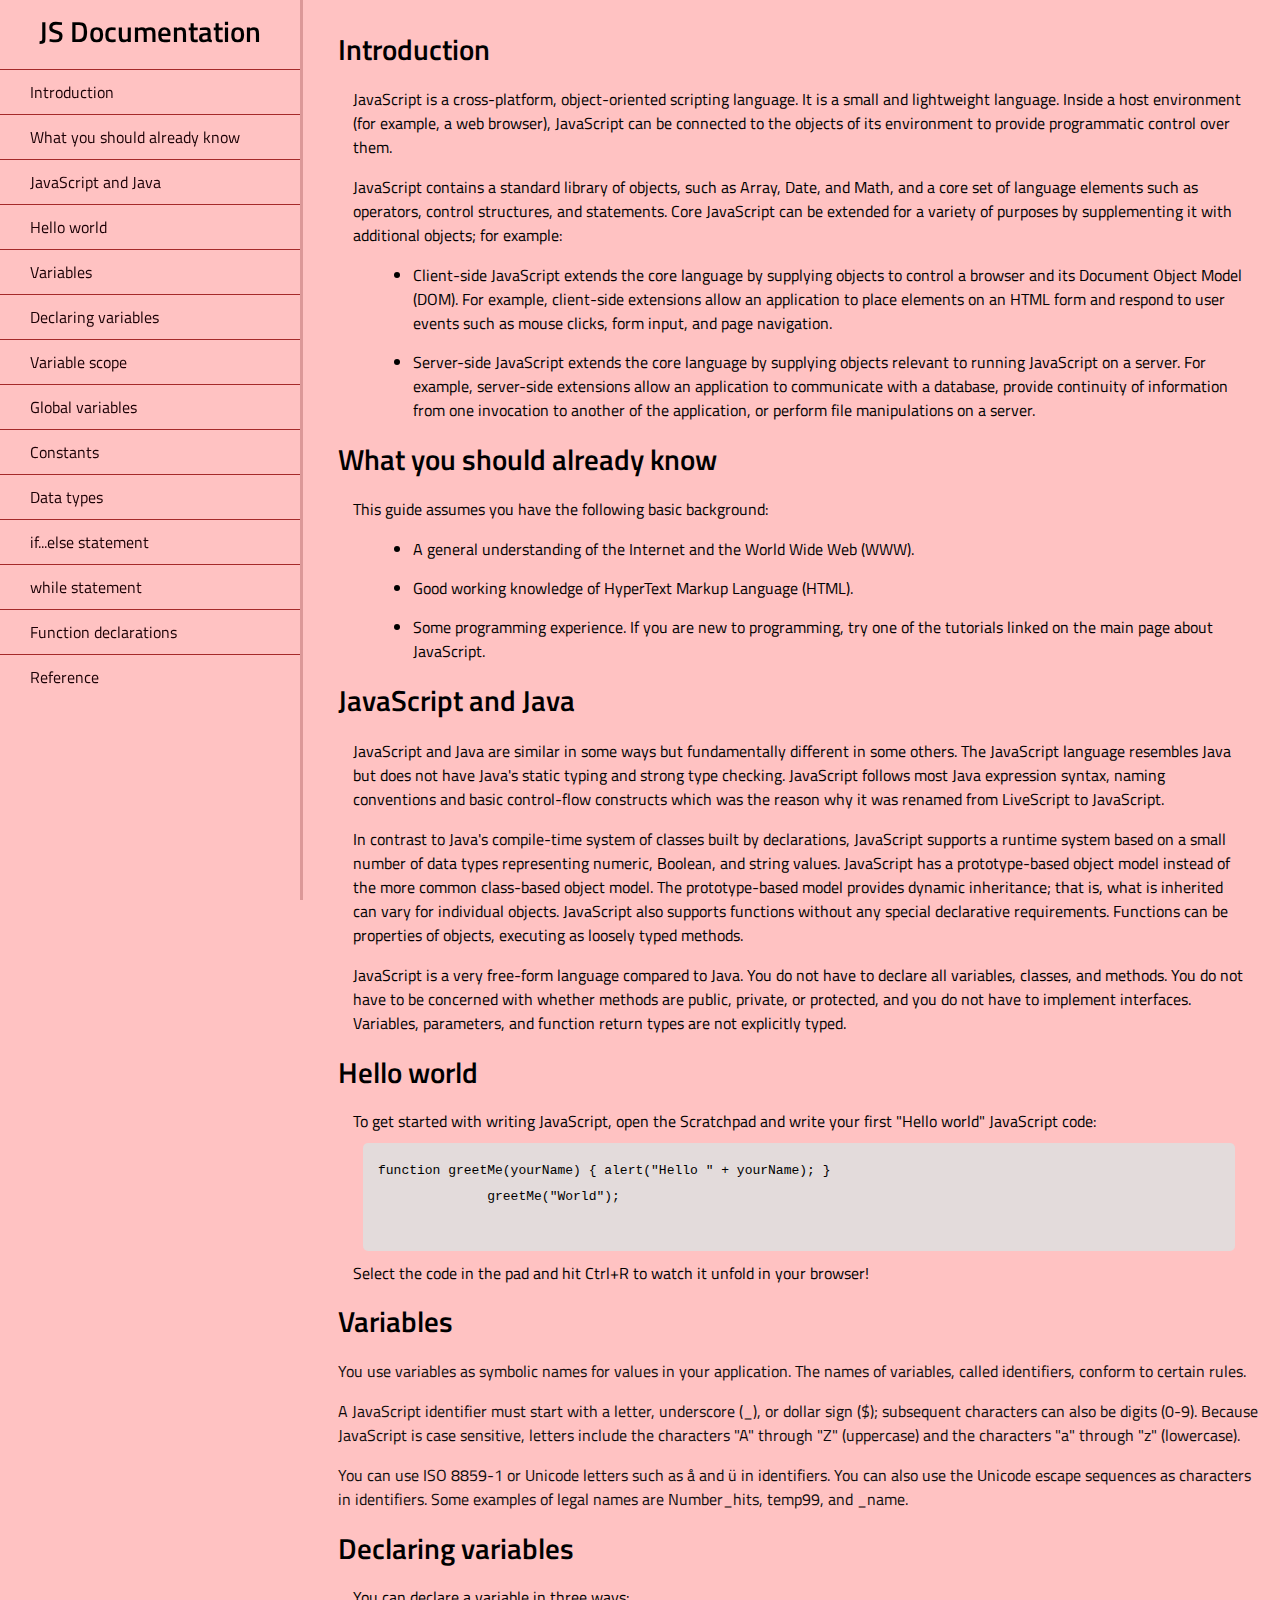
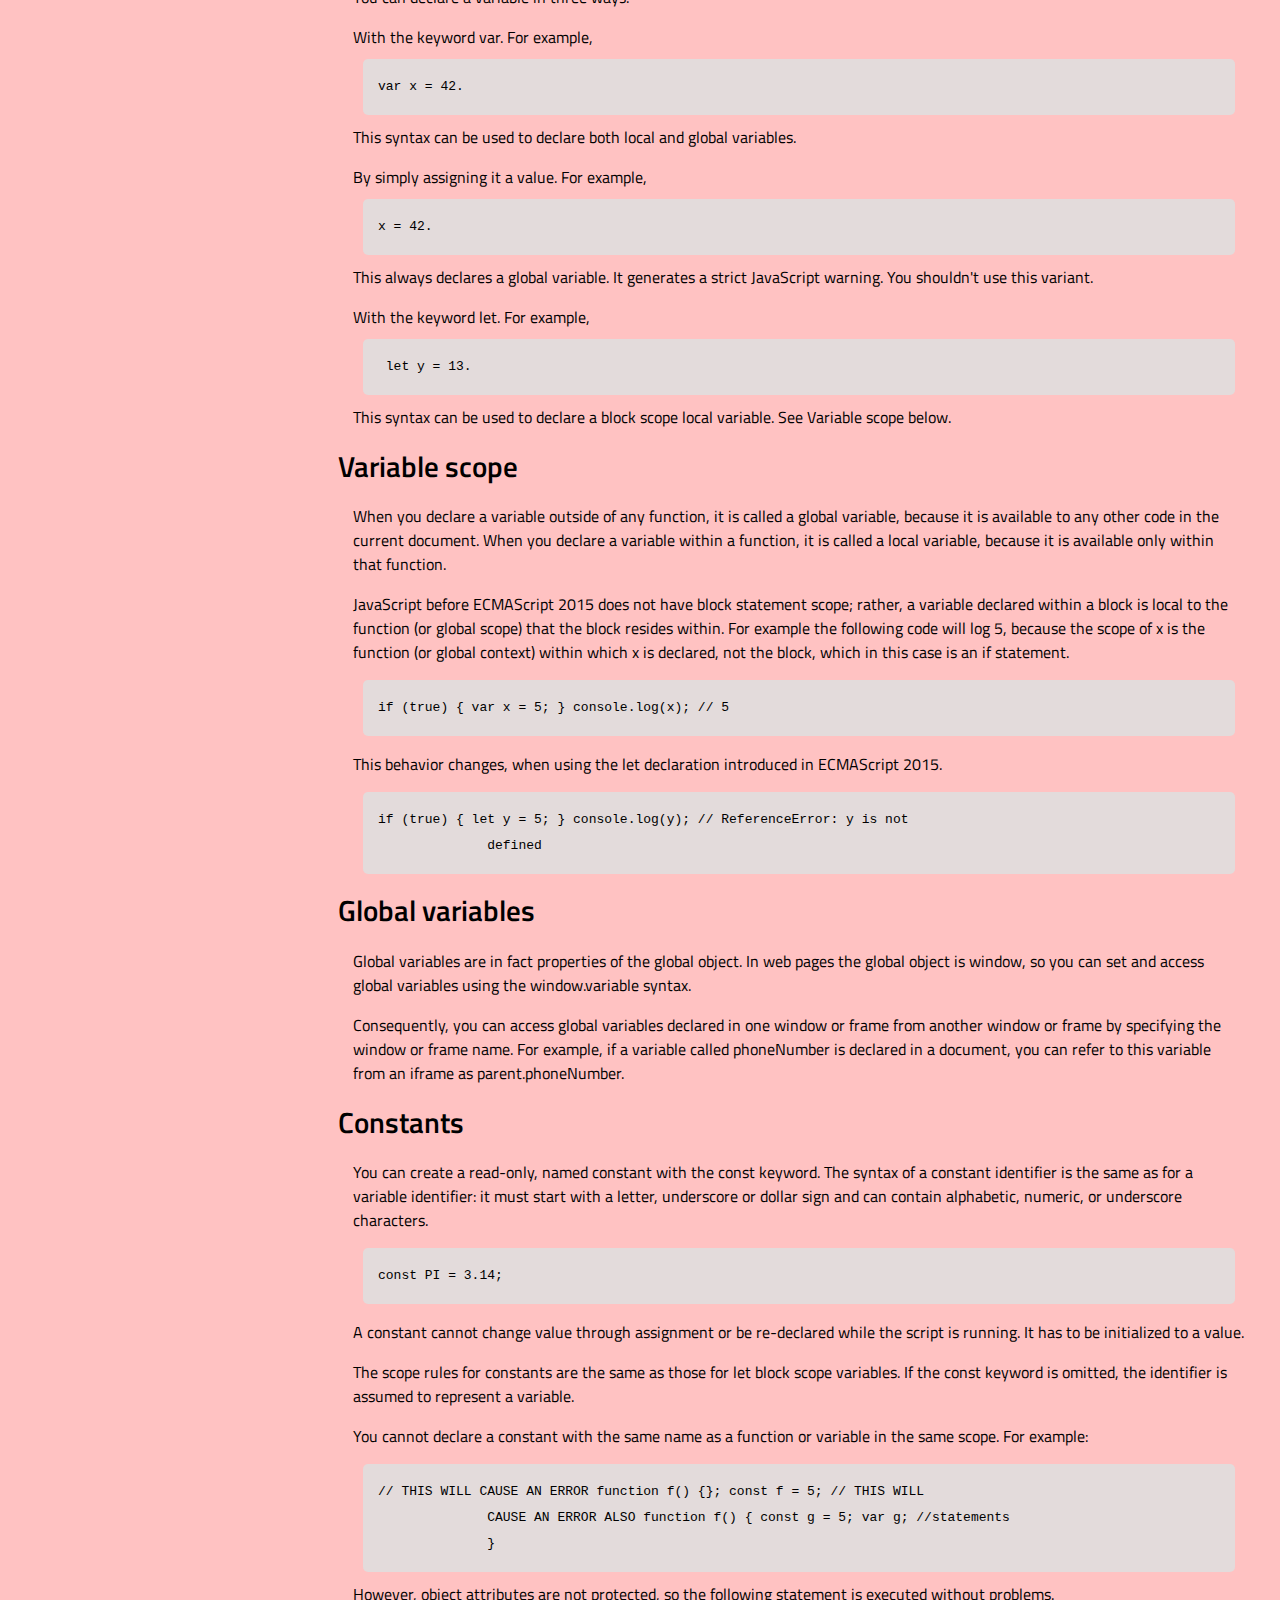
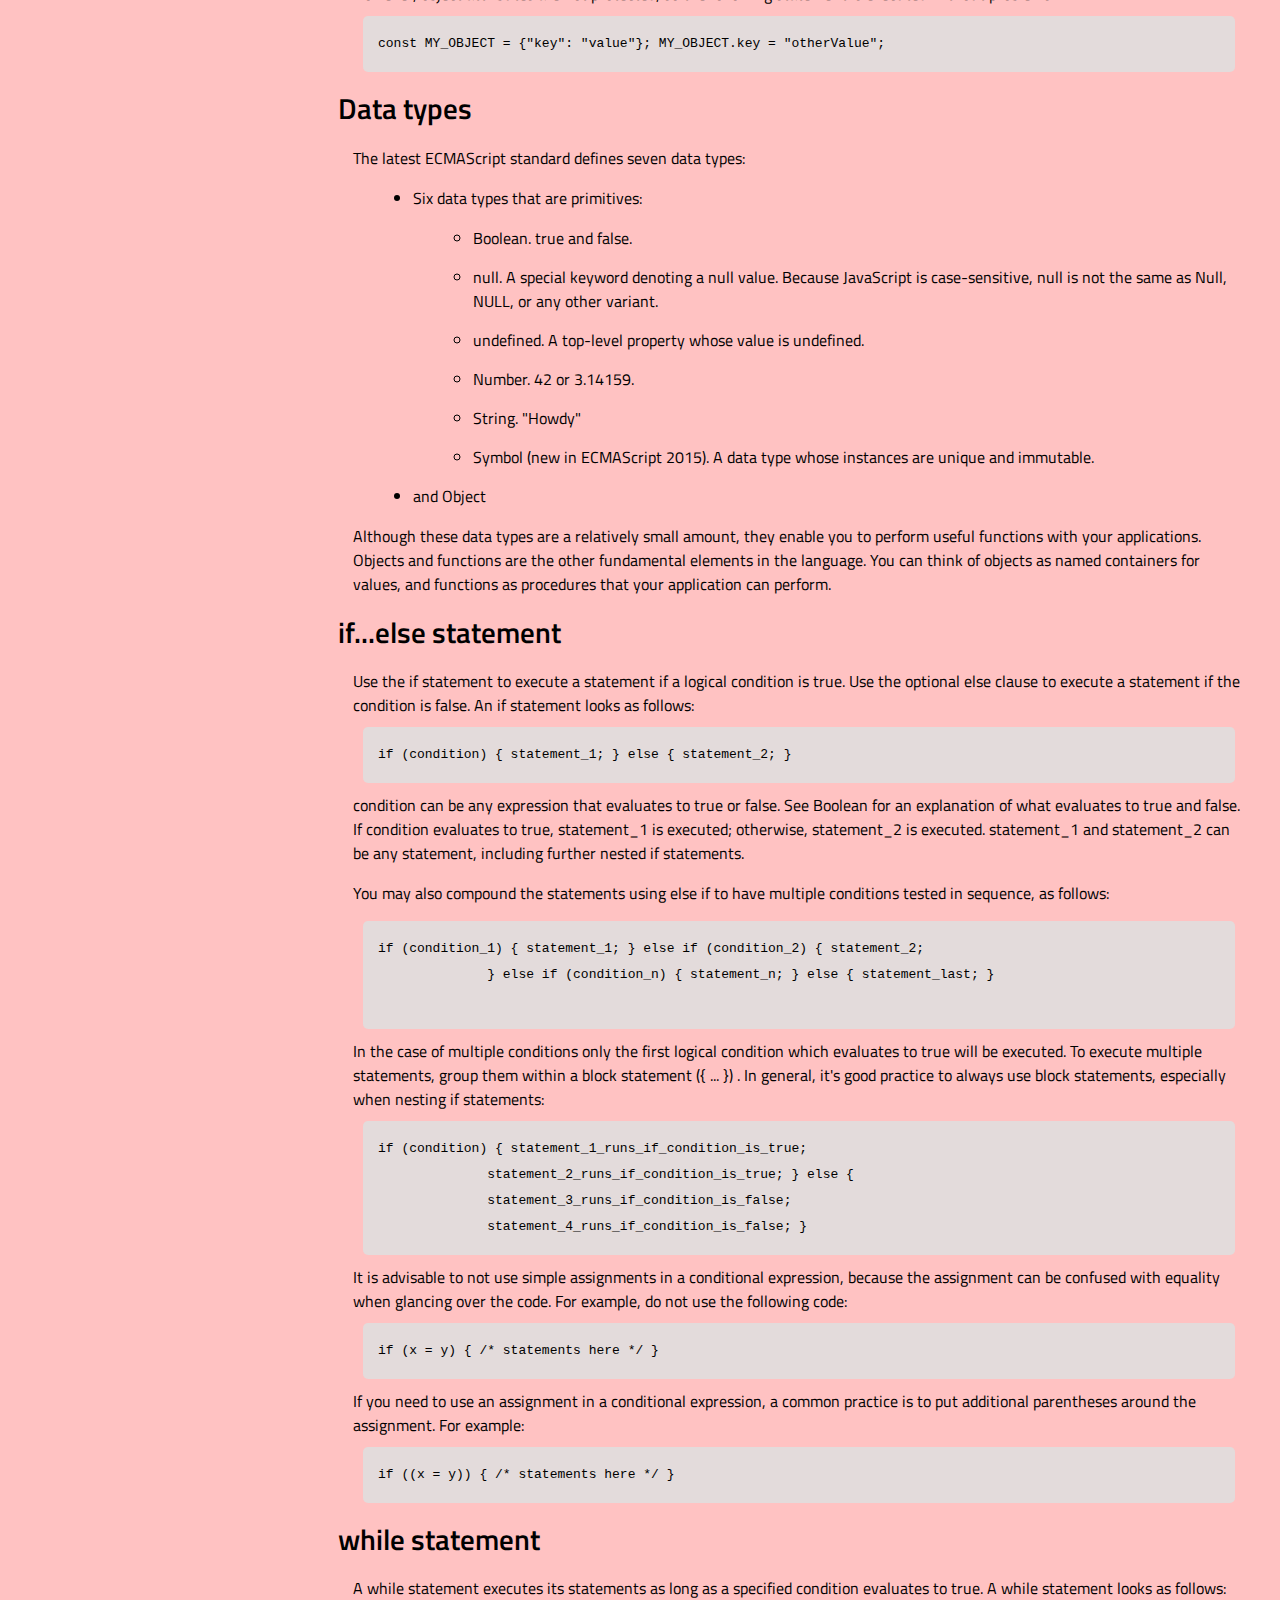
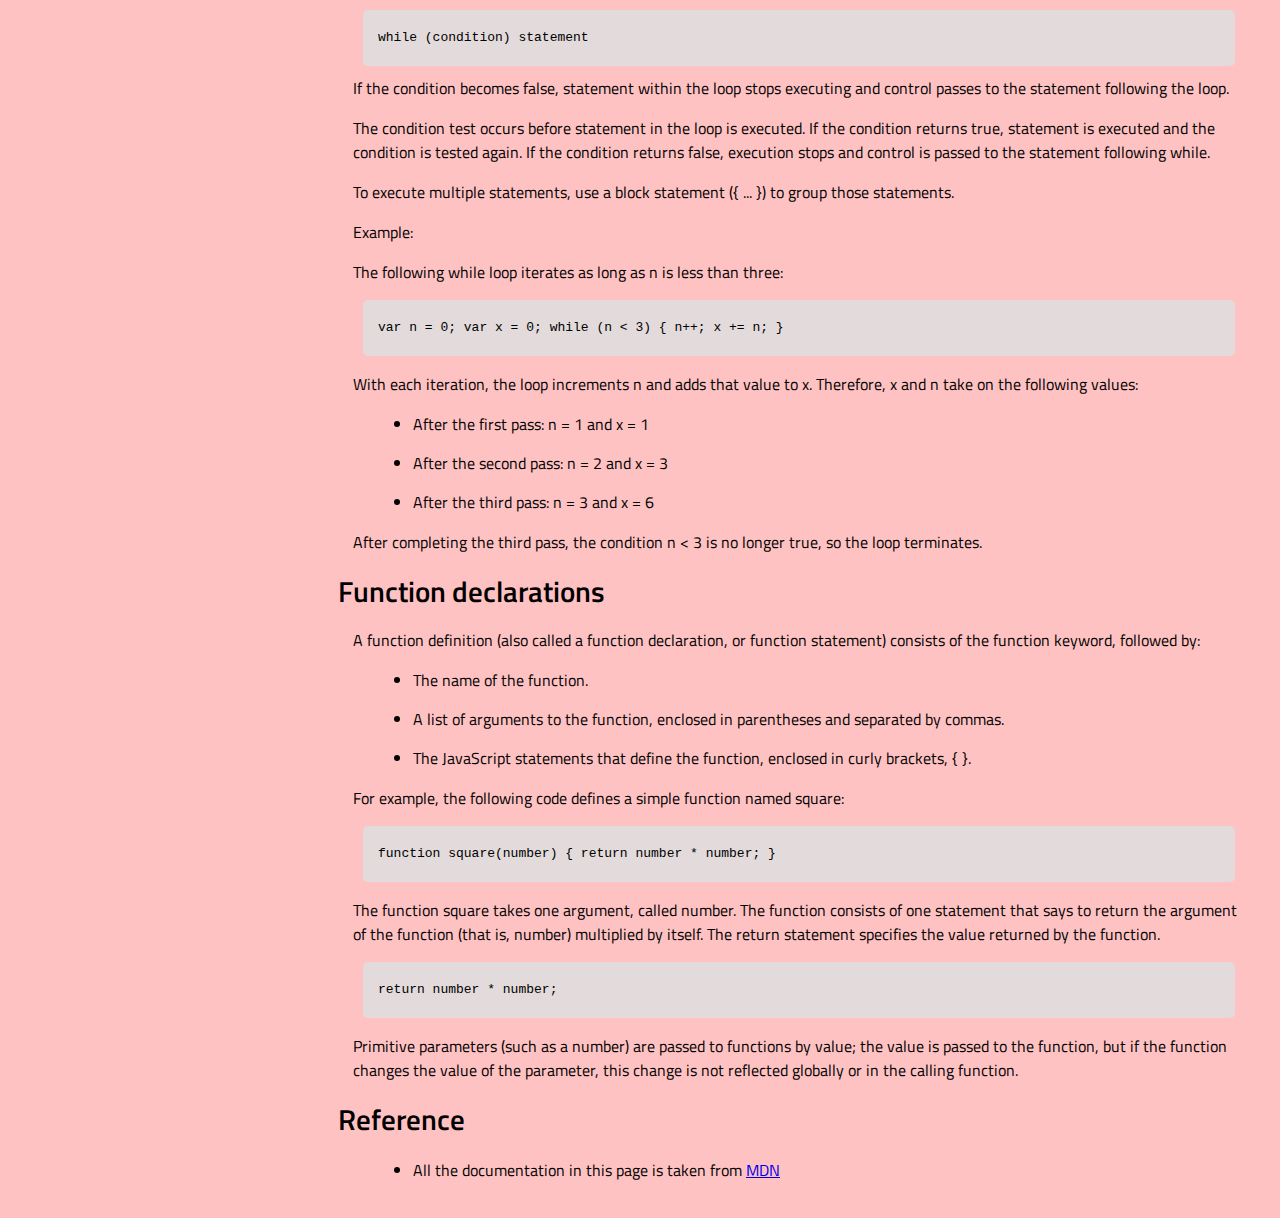
<file: index.html>
<!DOCTYPE html>
<html lang="en">
<head>
    <meta charset="UTF-8">
    <meta name="viewport" content="width=device-width, initial-scale=1.0">
    <title>Javascript Documents</title>
    <link rel="stylesheet" href="style.css">
    <link href="https://fonts.googleapis.com/css2?family=Titillium+Web:wght@300&display=swap" rel="stylesheet"> 
</head>
<body>
    <nav id="navbar">
        <header>JS Documentation</header>
        <ul>
          <li><a class="nav-link" href="#Introduction">Introduction</a></li>
          <li>
            <a class="nav-link" href="#What_you_should_already_know"
              >What you should already know</a
            >
          </li>
          <li>
            <a class="nav-link" href="#JavaScript_and_Java">JavaScript and Java</a>
          </li>
          <li><a class="nav-link" href="#Hello_world">Hello world</a></li>
          <li><a class="nav-link" href="#Variables">Variables</a></li>
          <li>
            <a class="nav-link" href="#Declaring_variables">Declaring variables</a>
          </li>
          <li><a class="nav-link" href="#Variable_scope">Variable scope</a></li>
          <li><a class="nav-link" href="#Global_variables">Global variables</a></li>
          <li><a class="nav-link" href="#Constants">Constants</a></li>
          <li><a class="nav-link" href="#Data_types">Data types</a></li>
          <li>
            <a class="nav-link" href="#if...else_statement">if...else statement</a>
          </li>
          <li><a class="nav-link" href="#while_statement">while statement</a></li>
          <li>
            <a class="nav-link" href="#Function_declarations"
              >Function declarations</a
            >
          </li>
          <li><a class="nav-link" href="#Reference">Reference</a></li>
        </ul>
      </nav>
      <main id="main-doc">
        <section class="main-section" id="Introduction">
          <header>Introduction</header>
          <article>
            <p>
              JavaScript is a cross-platform, object-oriented scripting language. It
              is a small and lightweight language. Inside a host environment (for
              example, a web browser), JavaScript can be connected to the objects of
              its environment to provide programmatic control over them.
            </p>
      
            <p>
              JavaScript contains a standard library of objects, such as Array, Date,
              and Math, and a core set of language elements such as operators, control
              structures, and statements. Core JavaScript can be extended for a
              variety of purposes by supplementing it with additional objects; for
              example:
            </p>
            <ul>
              <li>
                Client-side JavaScript extends the core language by supplying objects
                to control a browser and its Document Object Model (DOM). For example,
                client-side extensions allow an application to place elements on an
                HTML form and respond to user events such as mouse clicks, form input,
                and page navigation.
              </li>
              <li>
                Server-side JavaScript extends the core language by supplying objects
                relevant to running JavaScript on a server. For example, server-side
                extensions allow an application to communicate with a database,
                provide continuity of information from one invocation to another of
                the application, or perform file manipulations on a server.
              </li>
            </ul>
          </article>
        </section>
        <section class="main-section" id="What_you_should_already_know">
          <header>What you should already know</header>
          <article>
            <p>This guide assumes you have the following basic background:</p>
      
            <ul>
              <li>
                A general understanding of the Internet and the World Wide Web (WWW).
              </li>
              <li>Good working knowledge of HyperText Markup Language (HTML).</li>
              <li>
                Some programming experience. If you are new to programming, try one of
                the tutorials linked on the main page about JavaScript.
              </li>
            </ul>
          </article>
        </section>
        <section class="main-section" id="JavaScript_and_Java">
          <header>JavaScript and Java</header>
          <article>
            <p>
              JavaScript and Java are similar in some ways but fundamentally different
              in some others. The JavaScript language resembles Java but does not have
              Java's static typing and strong type checking. JavaScript follows most
              Java expression syntax, naming conventions and basic control-flow
              constructs which was the reason why it was renamed from LiveScript to
              JavaScript.
            </p>
      
            <p>
              In contrast to Java's compile-time system of classes built by
              declarations, JavaScript supports a runtime system based on a small
              number of data types representing numeric, Boolean, and string values.
              JavaScript has a prototype-based object model instead of the more common
              class-based object model. The prototype-based model provides dynamic
              inheritance; that is, what is inherited can vary for individual objects.
              JavaScript also supports functions without any special declarative
              requirements. Functions can be properties of objects, executing as
              loosely typed methods.
            </p>
            <p>
              JavaScript is a very free-form language compared to Java. You do not
              have to declare all variables, classes, and methods. You do not have to
              be concerned with whether methods are public, private, or protected, and
              you do not have to implement interfaces. Variables, parameters, and
              function return types are not explicitly typed.
            </p>
          </article>
        </section>
        <section class="main-section" id="Hello_world">
          <header>Hello world</header>
          <article>
            To get started with writing JavaScript, open the Scratchpad and write your
            first "Hello world" JavaScript code:
            <code
              >function greetMe(yourName) { alert("Hello " + yourName); }
              greetMe("World");
            </code>
      
            Select the code in the pad and hit Ctrl+R to watch it unfold in your
            browser!
          </article>
        </section>
        <section class="main-section" id="Variables">
          <header>Variables</header>
          <p>
            You use variables as symbolic names for values in your application. The
            names of variables, called identifiers, conform to certain rules.
          </p>
          <p>
            A JavaScript identifier must start with a letter, underscore (_), or
            dollar sign ($); subsequent characters can also be digits (0-9). Because
            JavaScript is case sensitive, letters include the characters "A" through
            "Z" (uppercase) and the characters "a" through "z" (lowercase).
          </p>
          <p>
            You can use ISO 8859-1 or Unicode letters such as å and ü in identifiers.
            You can also use the Unicode escape sequences as characters in
            identifiers. Some examples of legal names are Number_hits, temp99, and
            _name.
          </p>
        </section>
        <section class="main-section" id="Declaring_variables">
          <header>Declaring variables</header>
          <article>
            You can declare a variable in three ways:
            <p>
              With the keyword var. For example, <code>var x = 42.</code> This syntax
              can be used to declare both local and global variables.
            </p>
            <p>
              By simply assigning it a value. For example, <code>x = 42.</code> This
              always declares a global variable. It generates a strict JavaScript
              warning. You shouldn't use this variant.
            </p>
            <p>
              With the keyword let. For example,<code> let y = 13.</code> This syntax
              can be used to declare a block scope local variable. See Variable scope
              below.
            </p>
          </article>
        </section>
        <section class="main-section" id="Variable_scope">
          <header>Variable scope</header>
          <article>
            <p>
              When you declare a variable outside of any function, it is called a
              global variable, because it is available to any other code in the
              current document. When you declare a variable within a function, it is
              called a local variable, because it is available only within that
              function.
            </p>
      
            <p>
              JavaScript before ECMAScript 2015 does not have block statement scope;
              rather, a variable declared within a block is local to the function (or
              global scope) that the block resides within. For example the following
              code will log 5, because the scope of x is the function (or global
              context) within which x is declared, not the block, which in this case
              is an if statement.
            </p>
            <code>if (true) { var x = 5; } console.log(x); // 5</code>
            <p>
              This behavior changes, when using the let declaration introduced in
              ECMAScript 2015.
            </p>
      
            <code
              >if (true) { let y = 5; } console.log(y); // ReferenceError: y is not
              defined</code
            >
          </article>
        </section>
        <section class="main-section" id="Global_variables">
          <header>Global variables</header>
          <article>
            <p>
              Global variables are in fact properties of the global object. In web
              pages the global object is window, so you can set and access global
              variables using the window.variable syntax.
            </p>
      
            <p>
              Consequently, you can access global variables declared in one window or
              frame from another window or frame by specifying the window or frame
              name. For example, if a variable called phoneNumber is declared in a
              document, you can refer to this variable from an iframe as
              parent.phoneNumber.
            </p>
          </article>
        </section>
        <section class="main-section" id="Constants">
          <header>Constants</header>
          <article>
            <p>
              You can create a read-only, named constant with the const keyword. The
              syntax of a constant identifier is the same as for a variable
              identifier: it must start with a letter, underscore or dollar sign and
              can contain alphabetic, numeric, or underscore characters.
            </p>
      
            <code>const PI = 3.14;</code>
            <p>
              A constant cannot change value through assignment or be re-declared
              while the script is running. It has to be initialized to a value.
            </p>
      
            <p>
              The scope rules for constants are the same as those for let block scope
              variables. If the const keyword is omitted, the identifier is assumed to
              represent a variable.
            </p>
      
            <p>
              You cannot declare a constant with the same name as a function or
              variable in the same scope. For example:
            </p>
      
            <code
              >// THIS WILL CAUSE AN ERROR function f() {}; const f = 5; // THIS WILL
              CAUSE AN ERROR ALSO function f() { const g = 5; var g; //statements
              }</code
            >
            However, object attributes are not protected, so the following statement
            is executed without problems.
            <code
              >const MY_OBJECT = {"key": "value"}; MY_OBJECT.key = "otherValue";</code
            >
          </article>
        </section>
        <section class="main-section" id="Data_types">
          <header>Data types</header>
          <article>
            <p>The latest ECMAScript standard defines seven data types:</p>
            <ul>
              <li>
                <p>Six data types that are primitives:</p>
                <ul>
                  <li>Boolean. true and false.</li>
                  <li>
                    null. A special keyword denoting a null value. Because JavaScript
                    is case-sensitive, null is not the same as Null, NULL, or any
                    other variant.
                  </li>
                  <li>undefined. A top-level property whose value is undefined.</li>
                  <li>Number. 42 or 3.14159.</li>
                  <li>String. "Howdy"</li>
                  <li>
                    Symbol (new in ECMAScript 2015). A data type whose instances are
                    unique and immutable.
                  </li>
                </ul>
              </li>
      
              <li>and Object</li>
            </ul>
            Although these data types are a relatively small amount, they enable you
            to perform useful functions with your applications. Objects and functions
            are the other fundamental elements in the language. You can think of
            objects as named containers for values, and functions as procedures that
            your application can perform.
          </article>
        </section>
        <section class="main-section" id="if...else_statement">
          <header>if...else statement</header>
          <article>
            Use the if statement to execute a statement if a logical condition is
            true. Use the optional else clause to execute a statement if the condition
            is false. An if statement looks as follows:
      
            <code>if (condition) { statement_1; } else { statement_2; }</code>
            condition can be any expression that evaluates to true or false. See
            Boolean for an explanation of what evaluates to true and false. If
            condition evaluates to true, statement_1 is executed; otherwise,
            statement_2 is executed. statement_1 and statement_2 can be any statement,
            including further nested if statements.
            <p>
              You may also compound the statements using else if to have multiple
              conditions tested in sequence, as follows:
            </p>
            <code
              >if (condition_1) { statement_1; } else if (condition_2) { statement_2;
              } else if (condition_n) { statement_n; } else { statement_last; }
            </code>
            In the case of multiple conditions only the first logical condition which
            evaluates to true will be executed. To execute multiple statements, group
            them within a block statement ({ ... }) . In general, it's good practice
            to always use block statements, especially when nesting if statements:
      
            <code
              >if (condition) { statement_1_runs_if_condition_is_true;
              statement_2_runs_if_condition_is_true; } else {
              statement_3_runs_if_condition_is_false;
              statement_4_runs_if_condition_is_false; }</code
            >
            It is advisable to not use simple assignments in a conditional expression,
            because the assignment can be confused with equality when glancing over
            the code. For example, do not use the following code:
            <code>if (x = y) { /* statements here */ }</code> If you need to use an
            assignment in a conditional expression, a common practice is to put
            additional parentheses around the assignment. For example:
      
            <code>if ((x = y)) { /* statements here */ }</code>
          </article>
        </section>
        <section class="main-section" id="while_statement">
          <header>while statement</header>
          <article>
            A while statement executes its statements as long as a specified condition
            evaluates to true. A while statement looks as follows:
      
            <code>while (condition) statement</code> If the condition becomes false,
            statement within the loop stops executing and control passes to the
            statement following the loop.
      
            <p>
              The condition test occurs before statement in the loop is executed. If
              the condition returns true, statement is executed and the condition is
              tested again. If the condition returns false, execution stops and
              control is passed to the statement following while.
            </p>
      
            <p>
              To execute multiple statements, use a block statement ({ ... }) to group
              those statements.
            </p>
      
            Example:
      
            <p>The following while loop iterates as long as n is less than three:</p>
      
            <code>var n = 0; var x = 0; while (n &lt; 3) { n++; x += n; }</code>
            <p>
              With each iteration, the loop increments n and adds that value to x.
              Therefore, x and n take on the following values:
            </p>
      
            <ul>
              <li>After the first pass: n = 1 and x = 1</li>
              <li>After the second pass: n = 2 and x = 3</li>
              <li>After the third pass: n = 3 and x = 6</li>
            </ul>
            <p>
              After completing the third pass, the condition n &lt; 3 is no longer
              true, so the loop terminates.
            </p>
          </article>
        </section>
        <section class="main-section" id="Function_declarations">
          <header>Function declarations</header>
          <article>
            A function definition (also called a function declaration, or function
            statement) consists of the function keyword, followed by:
      
            <ul>
              <li>The name of the function.</li>
              <li>
                A list of arguments to the function, enclosed in parentheses and
                separated by commas.
              </li>
              <li>
                The JavaScript statements that define the function, enclosed in curly
                brackets, { }.
              </li>
            </ul>
            <p>
              For example, the following code defines a simple function named square:
            </p>
      
            <code>function square(number) { return number * number; }</code>
            <p>
              The function square takes one argument, called number. The function
              consists of one statement that says to return the argument of the
              function (that is, number) multiplied by itself. The return statement
              specifies the value returned by the function.
            </p>
            <code>return number * number;</code>
            <p>
              Primitive parameters (such as a number) are passed to functions by
              value; the value is passed to the function, but if the function changes
              the value of the parameter, this change is not reflected globally or in
              the calling function.
            </p>
          </article>
        </section>
        <section class="main-section" id="Reference">
          <header>Reference</header>
          <article>
            <ul>
              <li>
                All the documentation in this page is taken from
                <a
                  href="https://developer.mozilla.org/en-US/docs/Web/JavaScript/Guide"
                  target="_blank"
                  >MDN</a
                >
              </li>
            </ul>
          </article>
        </section>
      </main>
</body>
</html>
</file>
<file: style.css>
html,
body {
    min-width: 290px;
    color: rgb(14, 11, 11);
    background-color: rgb(255, 194, 194);
    font-family: 'Titillium Web', sans-serif;
    line-height: 1.5;
}
#navbar {
    position: fixed;
    min-width: 290px;
    top: 0px;
    left: 0px;
    width: 300px;
    height: 100%;
    border-right: solid;
    border-color: rgba(114, 25, 25, 0.247);
}
header {
    color: black;
    margin: 10px;
    text-align: center;
    font-size: 1.8em;
    font-weight: 600;   
}
#main-doc header{
    text-align: left;
    margin: 0px;
}
#navbar ul {
    height: 88%;
    padding: 0;
    overflow-y: auto;
    overflow-x: hidden;
}
#navbar li {
    color: brown;
    border-top: 1px solid;
    list-style: none;
    position: relative;
    width: 100%;
}
#navbar a{
    display: block;
    padding: 10px 30px;
    color: rgb(27, 0, 5) ;
    text-decoration: none;
    cursor: pointer;
}
#main-doc {
    position: absolute;
    margin-left: 310px;
    padding: 20px;
    margin-bottom: 110px;
}

section article {
    color: black;
    margin: 15px;
}

section li {
    margin: 15px 0px 0px 20px;
}

code {
    display: block;
    text-align: left;
    white-space: pre;
    position: relative;
    word-break: normal;
    word-wrap: normal;
    line-height: 2;
    background-color: #dfdfdfdc;
    padding: 15px;
    margin: 10px;
    border-radius: 5px;
}
@media only screen and (max-width: 815px) {
    /*For mobile phones:*/
    html,
    body  {
        background-color: white;
        color: black;
    }
    #navbar ul {
        border: 1px solid;
        height: 207px;
    }
    #navbar {
        background-color: white;
        position: absolute;
        top: 0;
        padding: 0;
        margin: 0;
        width: 100%;
        max-height: 275px;
        border: none;
        z-index: 1;
        border-bottom: 2px solid;
    }
    #main-doc {
        position: relative;
        margin-left: 0px;
        margin-top: 270px;
    }
    code {
        white-space: normal;
      }

}
@media only screen and (max-width: 400px) {
    html,
    body  {
        background-color: white;
        color: black;
    }

    #main-doc {
      margin-left: -10px;
    }
  
    code {
      margin-left: -20px;
      width: 100%;
      padding: 15px;
      padding-left: 10px;
      padding-right: 45px;
      min-width: 233px;
    }
  }
</file>
